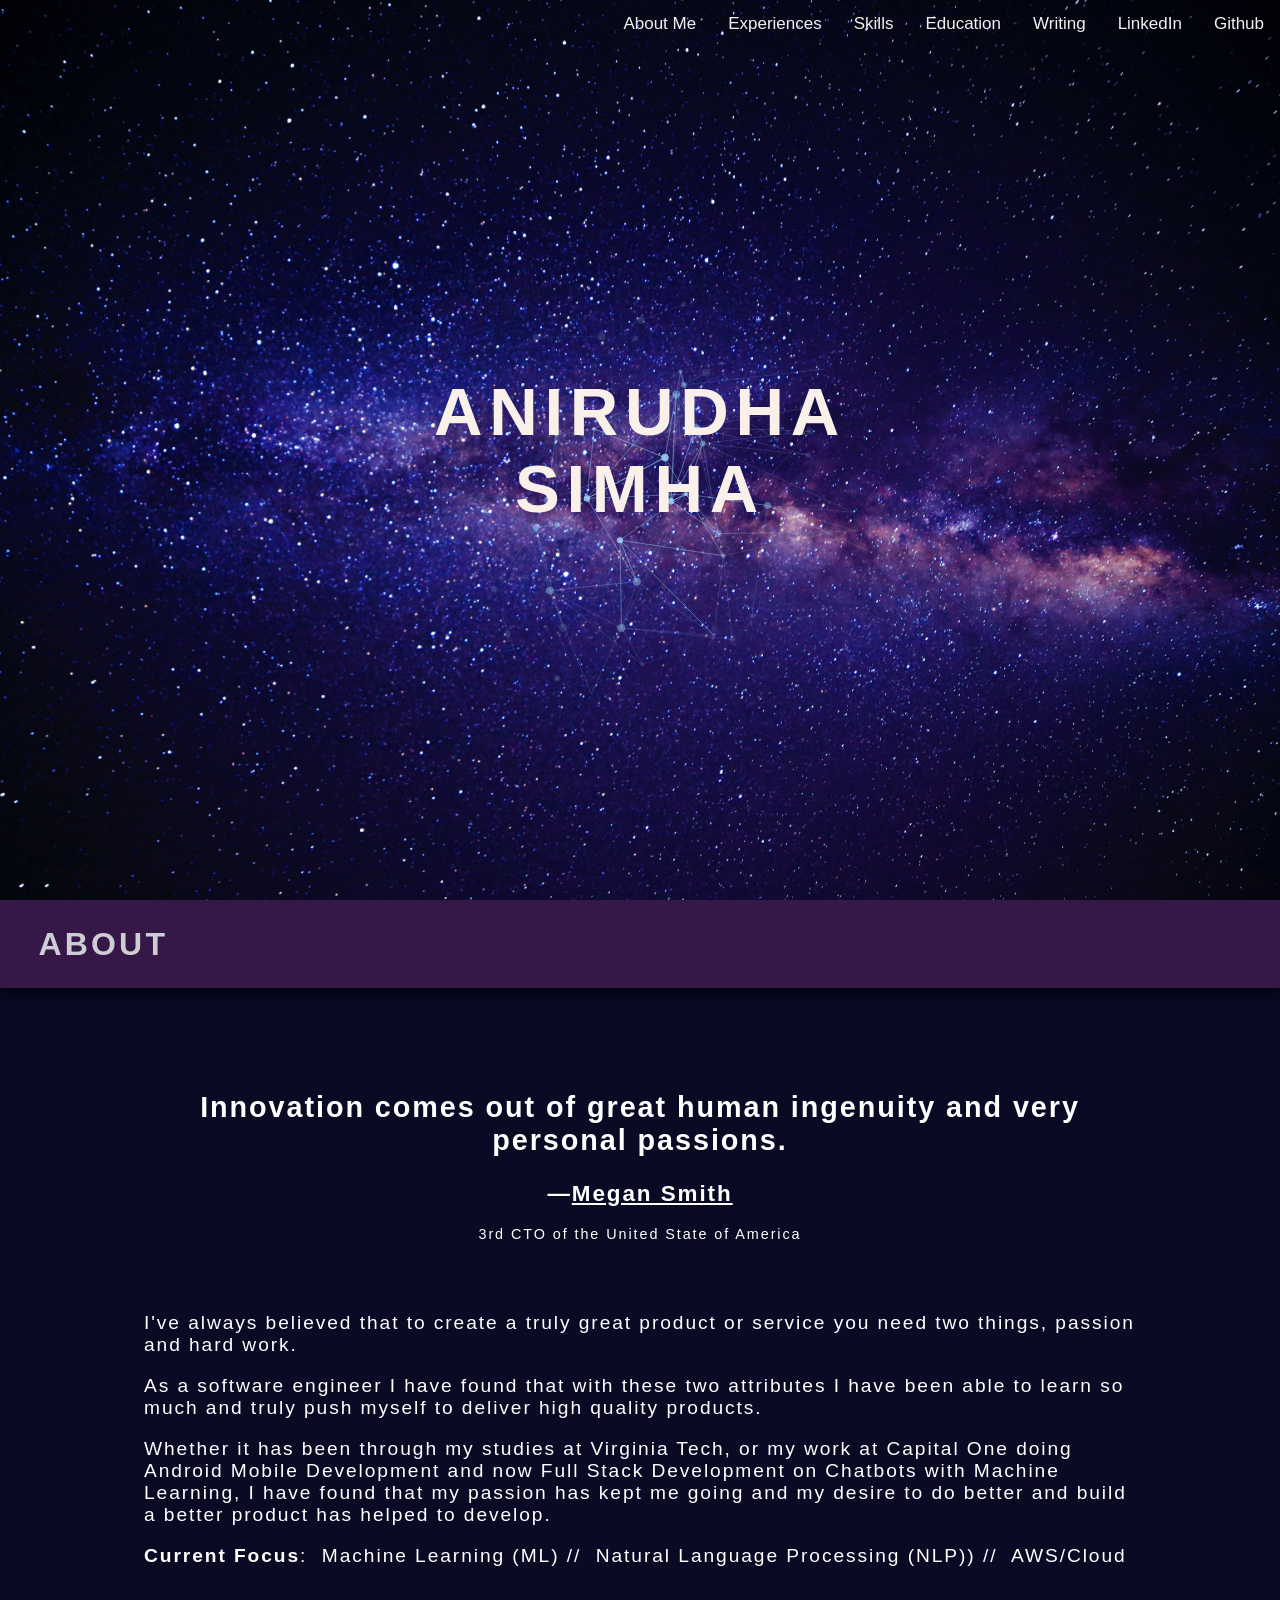
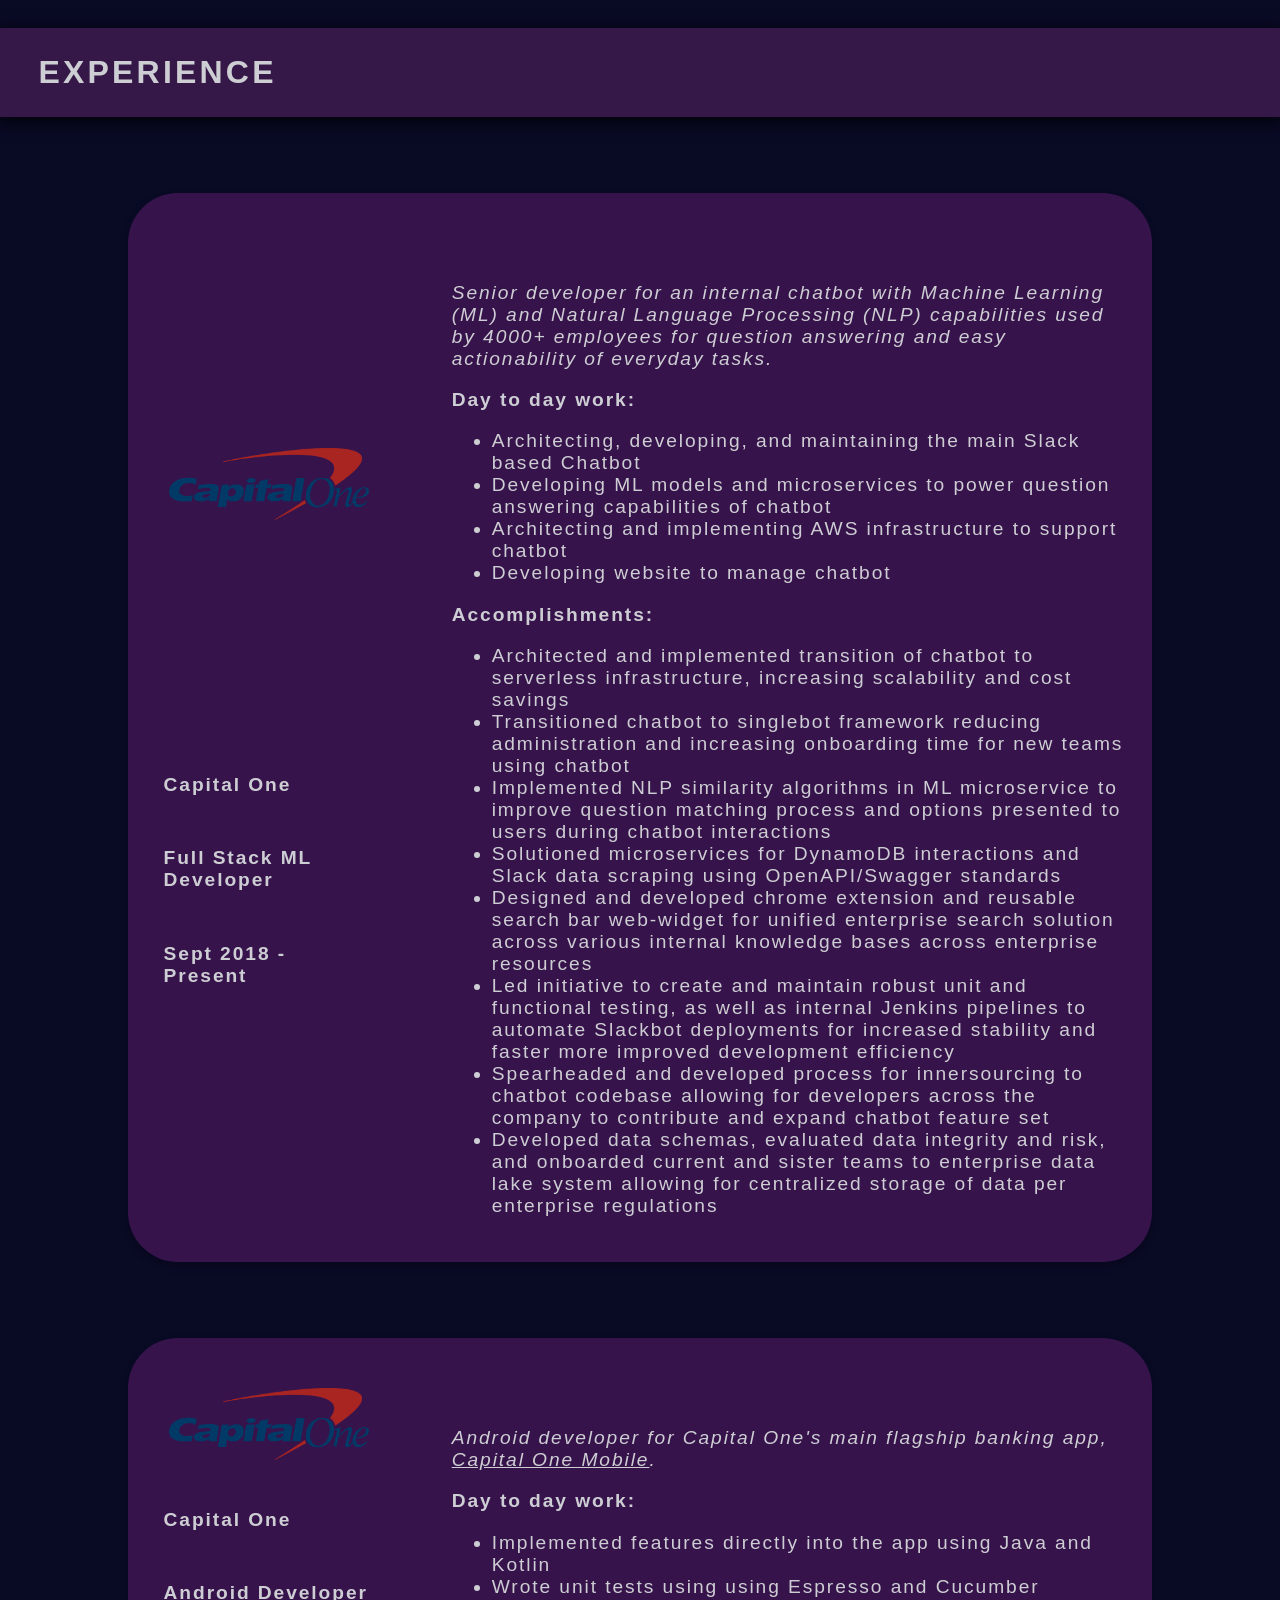
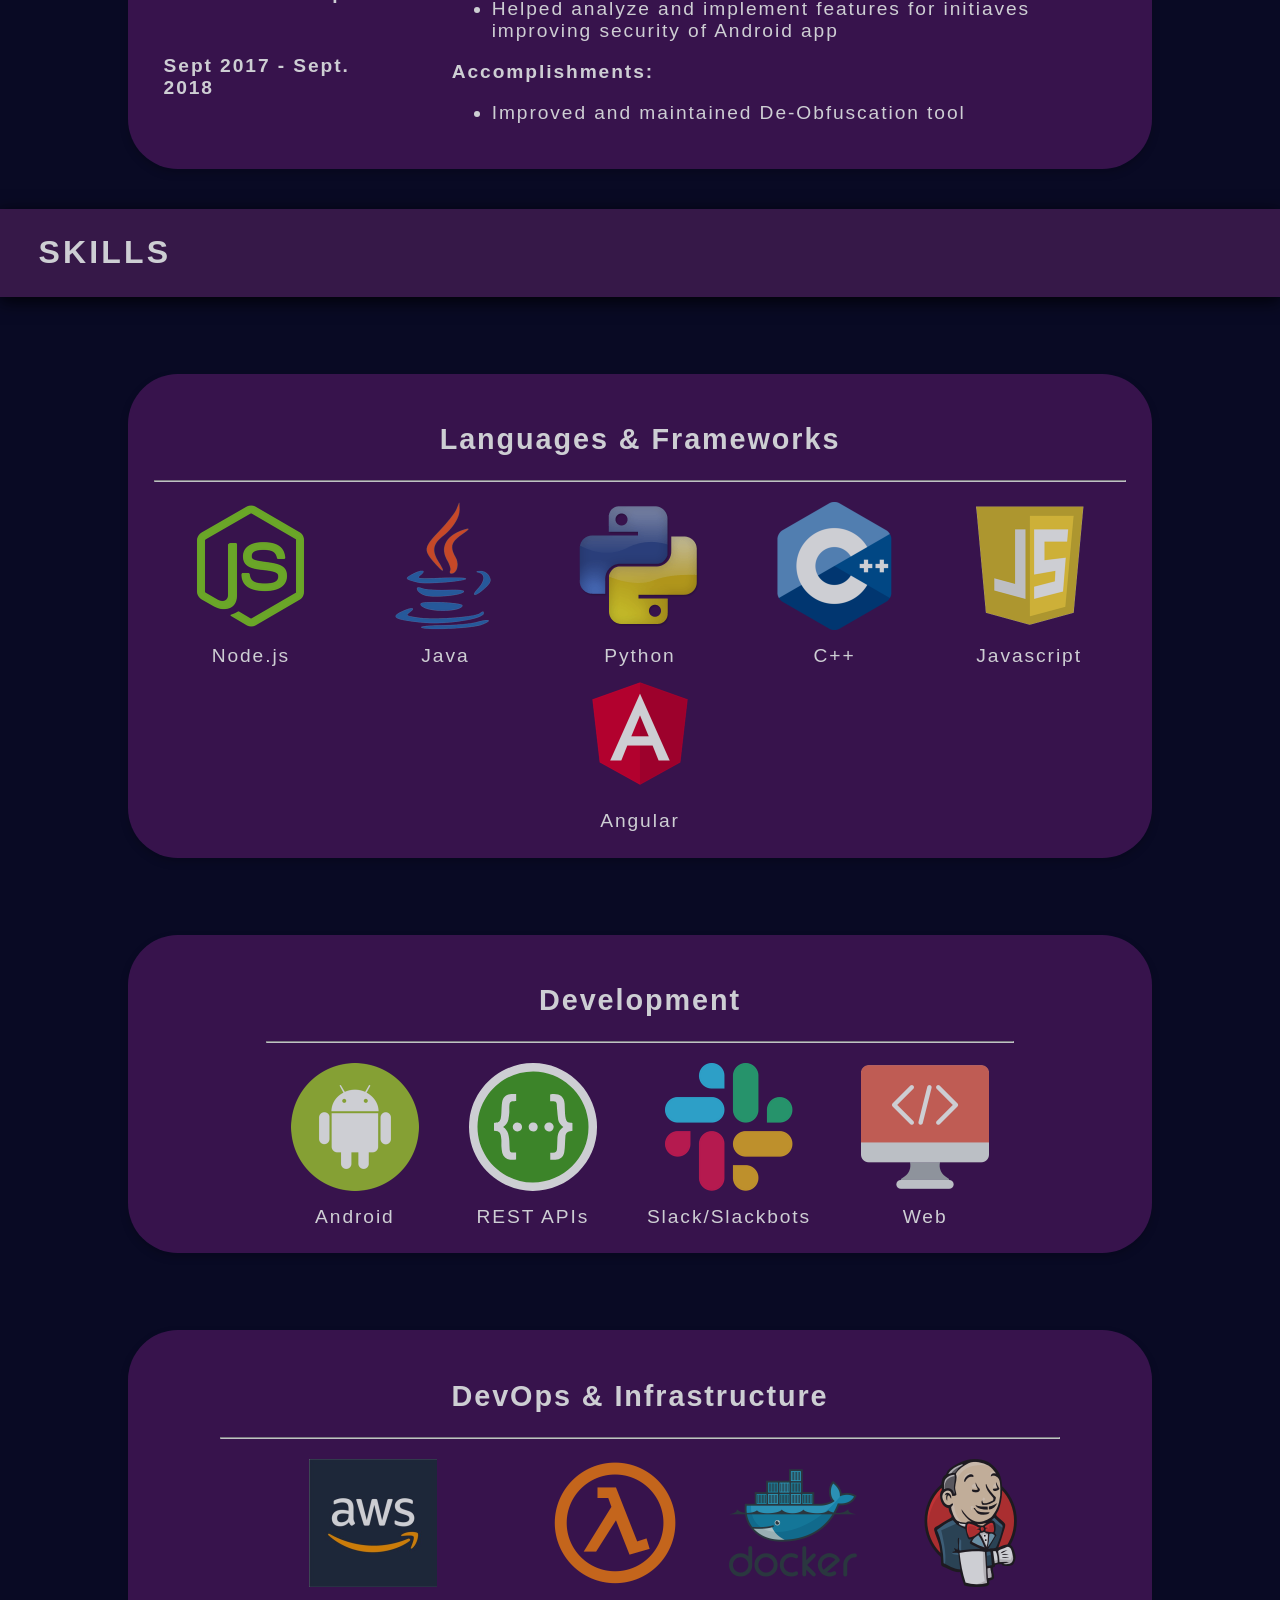
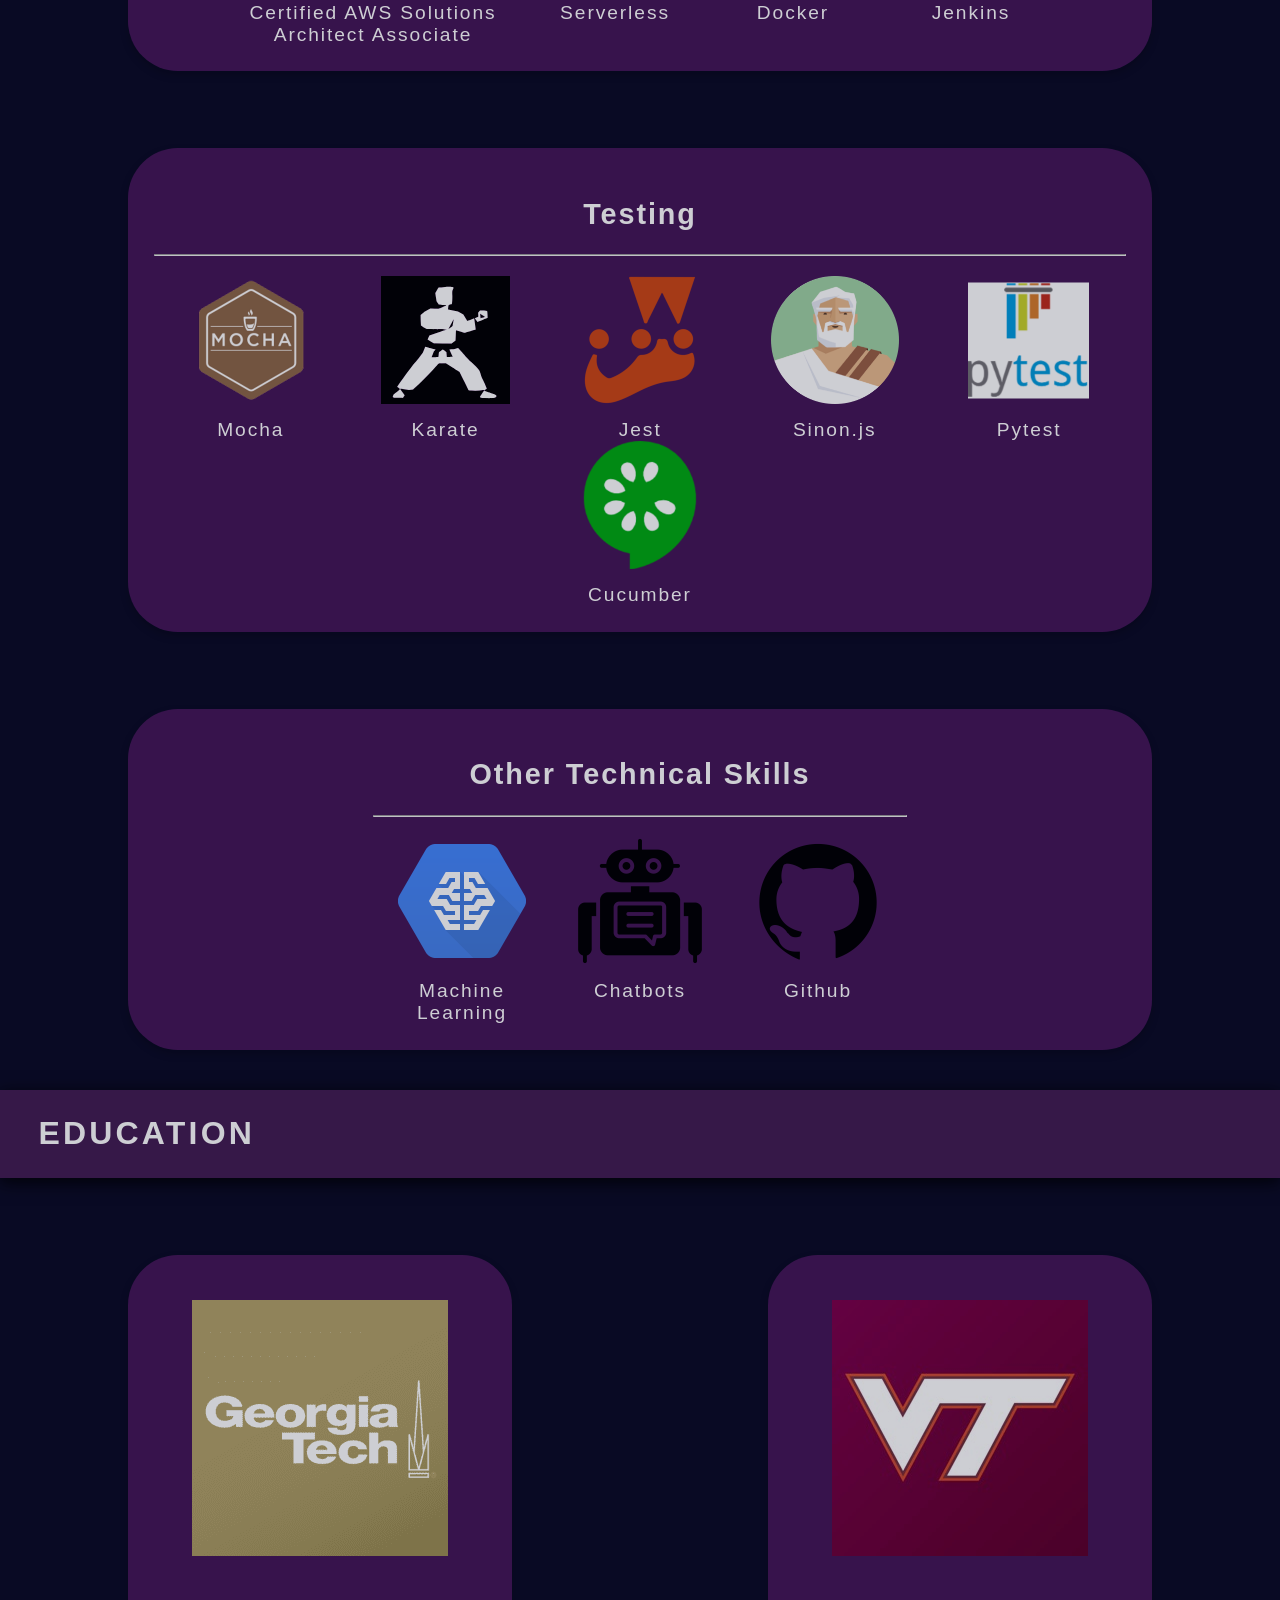
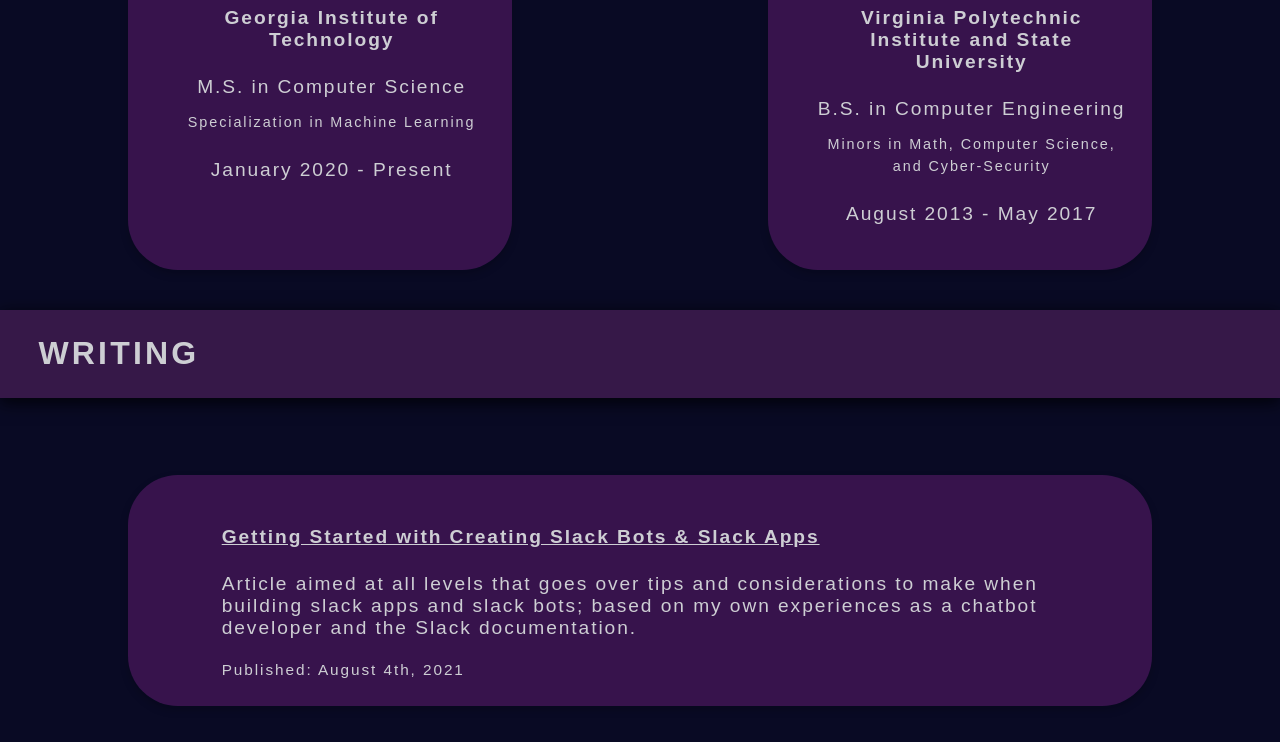
<file: index.html>
<!DOCTYPE html>
<html lang="en" class="no-js">

<head>
    <meta charset="UTF-8"/>
    <meta http-equiv="X-UA-Compatible" content="IE=edge">
    <!--    <meta name="viewport" content="width=device-width, initial-scale=1">-->
    <meta name="viewport" content="user-scalable=no, width=device-width, initial-scale=1.0"/>
    <meta name="apple-mobile-web-app-capable" content="yes"/>
    <meta name="author" content="Anirudha Simha">
    <meta name="description" content="Anirudha Simha's personal website | Software Engineer | M.S. Student">
    <title>Anirudha Simha</title>
    <link rel="shortcut icon" href="./images/favicon.ico">
    <link rel="stylesheet" type="text/css" href="styles/normalize.css"/>
    <link rel="stylesheet" type="text/css" href="styles/main.css"/>
    <link rel="stylesheet" type="text/css" href="styles/component.css"/>
    <!-- <link rel="stylesheet" type="text/css" href="styles/animated_background.css" /> -->
    <link href='http://fonts.googleapis.com/css?family=Raleway:200,400,800' rel='stylesheet' type='text/css'>
    <!--[if IE]>
    <script src="http://html5shiv.googlecode.com/svn/trunk/html5.js"></script>
    <![endif]-->
</head>

<!-- Background color is a steel gray color -->

<body>
<section id="intro">
    <!-- Displaying a cool space space background -->
    <div class=" demo-1">

        <div class="content">
            <div id="large-header" class="large-header">
                <div class="topnav" id="navbar">
                    <a href="#about">About Me</a>
                    <a href="#experience">Experiences</a>
                    <a href="#skills">Skills</a>
                    <a href="#education">Education</a>
                    <a href="#writing">Writing</a>
                    <a href="https://linkedin.com/in/anirudha-simha" target="_blank">LinkedIn</a>
                    <a href="https://github.com/anirudha-simha" target="_blank">Github</a>
                </div>
                <canvas id="demo-canvas"></canvas>

                <h1 class="main-title">Anirudha Simha</h1>
            </div>

        </div>
    </div>
</section>


<!-- <div class="stars" style="z-index: -999;"></div>
<div class="twinkling" style="z-index: -998;"></div> -->

<!-- About Me -->

<section id="about">
    <h1 class=" section-title ">About</h1>
    <div class=" container section-content ">
        <!-- Quote that I belive in -->
        <blockquote style=" color: white; text-align: center; ">
            <h2 class=" quotation ">Innovation comes out of great human ingenuity and very personal passions.</h2>
            <h3>—<a href="https://en.wikipedia.org/wiki/Megan_Smith" target="_blank" style="color: white;">Megan
                Smith</a></h3>
            <sup>3rd CTO of the United State of America</sup>
        </blockquote>
        <br>
        <p style=" color: white; ">
            I've always believed that to create a truly great product or service you need two things, passion and hard
            work.
        </p>
        <p style=" color: white; ">
            As a software engineer I have found that with these two attributes I have been able to learn so much and
            truly push myself to deliver high quality products.
        </p>
        <p style=" color: white; ">
            Whether it has been through my studies at Virginia Tech, or my work at Capital One doing Android Mobile
            Development and now Full Stack Development on Chatbots with Machine Learning, I have found that my passion
            has kept me going and my desire to do better
            and build a better product has helped to develop.
        </p>
        <p style=" color: white; ">
            <strong>Current Focus</strong>:&nbsp;
            <a>Machine Learning (ML)</a>&nbsp;//&nbsp;
            <a>Natural Language Processing (NLP))</a>&nbsp;//&nbsp;
            <a>AWS/Cloud</a>
        </p>
    </div>
</section>

<!-- My Experiences -->

<section id="experience" style=" margin-top: 40px; ">
    <!--        <div class="stars" style="z-index: -999;"></div>-->
    <!--        <div class="twinkling" style="z-index: -998;"></div>-->
    <!-- Header -->
    <h1 class=" section-title ">Experience</h1>

    <!-- Curent Position at Capital One -->
    <div class=" card section-content ">
        <div class=" work-card-image-container ">
            <img class=" work-card-image " src=" images/1280px-Capital_One_logo.svg.png ">
            <div class=work-card-details>
                <h4><b>Capital One</b></h4>
                <h4><b>Full Stack ML Developer</b></h4>
                <h4><b>Sept 2018 - Present</b></h4>
            </div>
        </div>

        <div class=" work-card-content " style=" margin-left: 7%; ">
            <p><br><br><i>Senior developer for an internal chatbot with Machine Learning (ML) and Natural Language
                Processing
                (NLP) capabilities used by 4000+ employees for question answering and easy
                actionability of everyday tasks.</i><br></p>

            <b style=" margin-top: 20px; ">Day to day work:</b>
            <ul>
                <li>Architecting, developing, and maintaining the main Slack based Chatbot</li>
                <li>Developing ML models and microservices to power question answering capabilities
                    of chatbot
                </li>
                <li>Architecting and implementing AWS infrastructure to support chatbot</li>
                <li>Developing website to manage chatbot</li>
            </ul>

            <b style=" margin-top: 20px; ">Accomplishments:</b>
            <ul>
                <li>Architected and implemented transition of chatbot to serverless infrastructure, increasing
                    scalability and cost savings
                </li>
                <li>Transitioned chatbot to singlebot framework reducing administration and increasing onboarding time
                    for new teams using chatbot
                </li>
                <li>Implemented NLP similarity algorithms in ML microservice to improve question matching process and
                    options presented to users during chatbot interactions
                </li>
                <li>Solutioned microservices for DynamoDB interactions and Slack data scraping using OpenAPI/Swagger
                    standards
                </li>
                <li>Designed and developed chrome extension and reusable search bar web-widget for unified enterprise
                    search solution across various internal knowledge bases across enterprise resources
                </li>
                <li>Led initiative to create and maintain robust unit and functional testing, as well as internal
                    Jenkins pipelines to automate Slackbot deployments for increased stability and faster more improved
                    development efficiency
                </li>
                <li>
                    Spearheaded and developed process for innersourcing to chatbot codebase allowing for developers
                    across the company to contribute and expand chatbot feature set
                </li>
                <li>Developed data schemas, evaluated data integrity and risk, and onboarded current and sister teams to
                    enterprise data lake system allowing for centralized storage of data per enterprise regulations
                </li>
            </ul>

        </div>
    </div>

    <!-- Android Position at Capital One -->
    <div class=" card section-content">
        <div class=" work-card-image-container ">
            <img class=" work-card-image " src=" images/1280px-Capital_One_logo.svg.png ">
            <div class=work-card-details>
                <h4><b>Capital One</b></h4>
                <h4><b>Android Developer</b></h4>
                <h4><b>Sept 2017 - Sept. 2018</b></h4>
            </div>
        </div>
        <div class=" work-card-content " style=" margin-left: 7%; ">


            <p><br><br><i>Android developer for Capital One's main flagship banking app, <a style="color: white;"
                                                                                            target="_blank"
                                                                                            href="https://play.google.com/store/apps/details?id=com.konylabs.capitalone&hl=en_US">Capital
                One Mobile</a>.</i><br></p>

            <b style=" margin-top: 20px; ">Day to day work:</b>
            <ul>
                <li>Implemented features directly into the app using Java and Kotlin</li>
                <li>Wrote unit tests using using Espresso and Cucumber</li>
                <li>Helped analyze and implement features for initiaves improving security of Android app</li>
            </ul>

            <b style=" margin-top: 20px; ">Accomplishments:</b>
            <ul>
                <li>Improved and maintained De-Obfuscation tool</li>
            </ul>


        </div>
    </div>


</section>

<section id="skills" style=" margin-top: 40px; ">

    <h1 class=" section-title ">Skills</h1>

    <!-- Languages -->
    <div class="card section-content">
        <div style="width: inherit;text-align: center;overflow: hidden;">
            <h2 style="justify-content: center;">Languages & Frameworks</h4>
                <hr>
                <div class="icons-container">
                    <!-- Node.js  -->
                    <figure class="skills-holder">
                        <img class="skills-icon" src="images/languages/node.jpg">
                        <figcaption>Node.js</figcaption>
                    </figure>

                    <!-- Java -->
                    <figure class="skills-holder">
                        <img class="skills-icon" src=" images/languages/1200px-Java_programming_language_logo.svg.png">
                        <figcaption>Java</figcaption>
                    </figure>

                    <!-- Python -->
                    <figure class="skills-holder">
                        <img class="skills-icon" src=" images/languages/1200px-Python-logo-notext.svg.png">
                        <figcaption>Python</figcaption>
                    </figure>

                    <!-- C++ -->
                    <figure class="skills-holder">
                        <img class="skills-icon" src=" images/languages/306px-ISO_C++_Logo.svg.png">
                        <figcaption>C++</figcaption>
                    </figure>

                    <!-- Javascript -->
                    <figure class="skills-holder">
                        <img class="skills-icon" src="images/languages/d5cdfab0bec790f3e69ca95930cfa7b5.png">
                        <figcaption>Javascript</figcaption>
                    </figure>

                    <!-- Angular -->
                    <figure class="skills-holder">
                        <img class="skills-icon" src="images/languages/angular.png">
                        <figcaption>Angular</figcaption>
                    </figure>
                    <!-- C -->
                    <!-- <figure class="skills-holder
">
                    <img class="skills-icon" src="images/c-programming-569564.webp">
                    <figcaption>C++</figcaption>
                </figure> -->

                </div>
        </div>
    </div>

    <!-- Development Skills -->
    <div class="card section-content">
        <div style="width: inherit;text-align: center;overflow: hidden;">
            <h2 style="justify-content: center;">Development</h4>
                <hr>
                <div class="icons-container">
                    <!-- Android Development  -->
                    <figure class="skills-holder">
                        <img class="skills-icon" src="images/development/android_logo.png">
                        <figcaption>Android</figcaption>
                    </figure>

                    <!-- REST API Development  -->
                    <figure class="skills-holder">
                        <img class="skills-icon" src="images/development/rest_apis.svg">
                        <figcaption>REST APIs</figcaption>
                    </figure>

                    <!-- Slack Development  -->
                    <figure class="skills-holder">
                        <img class="skills-icon" src="images/development/slack-logo-1481728-1254330.png">
                        <figcaption>Slack/Slackbots</figcaption>
                    </figure>

                    <!-- Web Development  -->
                    <figure class="skills-holder">
                        <img class="skills-icon" src="images/development/web-dev.png">
                        <figcaption>Web</figcaption>
                    </figure>


                </div>
        </div>
    </div>

    <!-- Backend, DevOps, and Infrastructure Skills -->
    <div class="card section-content">
        <div style="width: inherit;text-align: center;overflow: hidden;">
            <h2 style="justify-content: center;">DevOps & Infrastructure</h4>
                <hr>
                <div class="icons-container">
                    <!-- AWS  -->
                    <figure class="skills-holder">
                        <img class="skills-icon" src="images/technical_skills/aws.png">
                        <figcaption style="max-width: 256px"> Certified AWS Solutions Architect Associate</figcaption>
                    </figure>

                    <!-- Serverless  -->
                    <figure class="skills-holder">
                        <img class="skills-icon" src="images/aws/AWS_Lambda_logo.png">
                        <figcaption>Serverless</figcaption>
                    </figure>

                    <!-- Docker  -->
                    <figure class="skills-holder">
                        <img class="skills-icon" src="images/technical_skills/docker.png">
                        <figcaption>Docker</figcaption>
                    </figure>

                    <!-- Jenkins  -->
                    <figure class="skills-holder">
                        <img class="skills-icon" src="images/technical_skills/jenkins.png">
                        <figcaption>Jenkins</figcaption>
                    </figure>


                </div>
        </div>
    </div>

    <!-- Testing Skills -->
    <div class="card section-content">
        <div style="width: inherit;text-align: center;overflow: hidden;">
            <h2 style="justify-content: center;">Testing</h4>
                <hr>
                <div class="icons-container">
                    <!-- Unit Development  -->
                    <figure class="skills-holder">
                        <a href="https://mochajs.org" target="_blank">
                            <img class="skills-icon" src="images/testing/mocha.png">
                        </a>
                        <figcaption>Mocha</figcaption>
                    </figure>

                    <!-- ATDD Testing  -->
                    <figure class="skills-holder">
                        <a href="https://github.com/intuit/karate" target="_blank">
                            <img class="skills-icon" src="images/testing/karate-logo.svg"
                                 style="width: auto ;height: 128px;">
                        </a>
                        <figcaption>Karate</figcaption>
                    </figure>

                    <!-- Jest Testing  -->
                    <figure class="skills-holder">
                        <a href="https://jestjs.io/" target="_blank">
                            <img class="skills-icon" src="images/testing/jestlogo.png">
                        </a>
                        <figcaption>Jest</figcaption>
                    </figure>

                    <!-- Sinon  -->
                    <figure class="skills-holder">
                        <a href="https://sinonjs.org/" target="_blank">
                            <img class="skills-icon" src="images/testing/sinon.png"
                                 style="max-width: 128px; max-height: 128px;">
                        </a>
                        <figcaption>Sinon.js</figcaption>
                    </figure>

                    <!-- Pytest  -->
                    <figure class="skills-holder">
                        <a href="https://docs.pytest.org/en/latest/" target="_blank">
                            <img class="skills-icon" src="images/testing/pytest.png">
                        </a>
                        <figcaption>Pytest</figcaption>
                    </figure>

                    <!-- Cucmber  -->
                    <figure class="skills-holder">
                        <a href="https://cucumber.io/" target="_blank">
                            <img class="skills-icon" src="images/testing/cucmber.png"
                                 style="width: 128px; height: 128px;">
                        </a>
                        <figcaption>Cucumber</figcaption>
                    </figure>


                </div>
        </div>
    </div>

    <!-- Other Technical Skills -->
    <div class="card section-content">
        <div style="width: inherit;text-align: center;overflow: hidden;">
            <h2 style="justify-content: center;">Other Technical Skills</h4>
                <hr>
                <div class="icons-container">
                    <!-- Machine Learning  -->
                    <figure class="skills-holder">
                        <img class="skills-icon" src="images/technical_skills/mahcine-learning.png">
                        <figcaption style="max-width: 128px;">Machine Learning</figcaption>
                    </figure>

                    <!-- AWS  -->
                    <figure class="skills-holder">
                        <img class="skills-icon" src="images/technical_skills/chatbot.png">
                        <figcaption>Chatbots</figcaption>
                    </figure>

                    <!-- Github  -->
                    <figure class="skills-holder">
                        <img class="skills-icon" src="images/technical_skills/github.png">
                        <figcaption>Github</figcaption>
                    </figure>
                </div>
        </div>
    </div>


</section>

<section id="education" style=" margin-top: 40px; ">

    <h1 class=" section-title ">Education</h1>
    <div class=" education" style="display: flex">

        <div class=" card section-content" style="flex: 1">
            <figure style="text-align: center">
                <img class="education-logo" src="images/education/gt.jpeg">
                <figcaption style=" margin-left: 7%; ">

                    <h4><b>Georgia Institute of Technology</b></h4>

                    <p>
                        M.S. in Computer Science
                    </p>
                    <sup>Specialization in Machine Learning</sup>

                    <p>January 2020 - Present</p>

                </figcaption>
            </figure>

        </div>

        <div class=" card section-content" style="flex: 1">
            <figure style="text-align: center">
                <img class="education-logo" src="images/education/vt.jpg">
                <figcaption style=" margin-left: 7%; ">

                    <h4><b>Virginia Polytechnic Institute and State University</b></h4>

                    <p>B.S. in Computer Engineering</p>
                    <sup>Minors in Math, Computer Science, and Cyber-Security</sup>

                    <p>August 2013 - May 2017</p>

                </figcaption>
            </figure>

        </div>
    </div>


</section>

<!-- My Experiences -->

<section id="writing" style=" margin-top: 40px; ">

    <!-- Header -->
    <h1 class=" section-title ">Writing</h1>

    <!-- Android Position at Capital One -->
    <div class=" card section-content">
        <div class=" work-card-content " style=" margin-left: 7%; ">

            <h4><a style="color: white;"
                   target="_blank"
                   href="https://www.capitalone.com/tech/software-engineering/6-considerations-for-building-slack-apps/">Getting
                Started with Creating Slack Bots & Slack Apps</a></h4>
            <p>Article aimed at all levels that goes over tips and considerations to make when building slack apps and
                slack bots; based on my own experiences as a chatbot developer and the Slack documentation.</p>
            <small>Published: August 4th, 2021</small>

        </div>
    </div>


</section>

<!-- /container -->
<br>
<br>
<script src=" scripts/TweenLite.min.js "></script>
<script src=" scripts/EasePack.min.js "></script>
<script src=" scripts/rAF.js "></script>
<script src=" scripts/animated_lines.js "></script>
<!--    <script src=" ./index.js "></script>-->
</body>

</html>
</file>
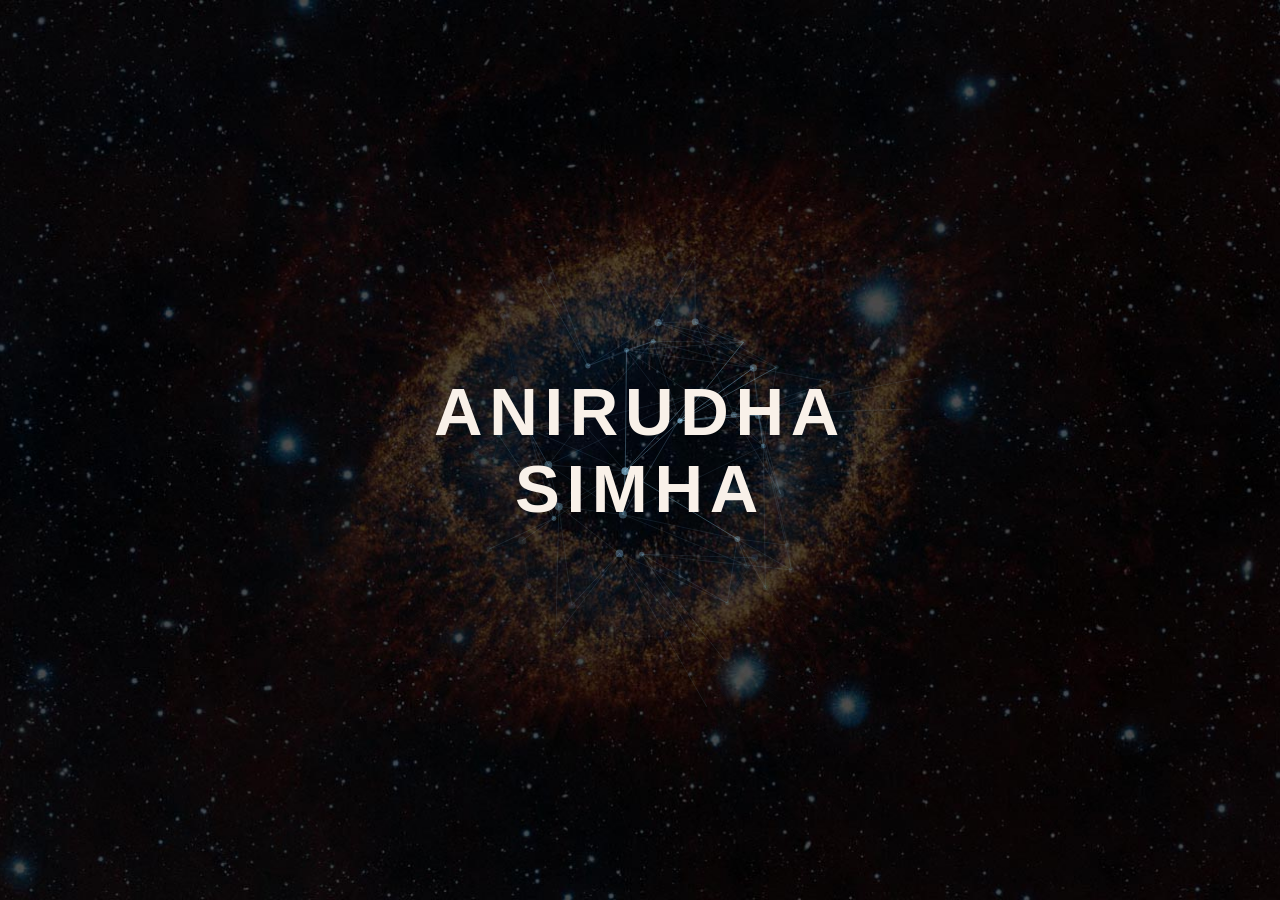
<file: src/index.html>
<!DOCTYPE html>
<html lang="en" class="no-js">

<head>
	<meta charset="UTF-8" />
	<meta http-equiv="X-UA-Compatible" content="IE=edge">
	<meta name="viewport" content="width=device-width, initial-scale=1">
	<title>Anirudha Simha</title>
	<meta name="description" content="Personal Website by Anirudha Simha" />
	<link rel="shortcut icon" href="../favicon.ico">
	<link rel="stylesheet" type="text/css" href="styles/normalize.css" />
	<link rel="stylesheet" type="text/css" href="styles/space_background.css" />
	<link rel="stylesheet" type="text/css" href="styles/component.css" />
	<link href='http://fonts.googleapis.com/css?family=Raleway:200,400,800' rel='stylesheet' type='text/css'>
	<!--[if IE]>
		<script src="http://html5shiv.googlecode.com/svn/trunk/html5.js"></script>
		<![endif]-->
</head>

<body>
    <!-- Displaying a cool space space background -->
	<div class="container demo-1">
		<div class="content">
			<div id="large-header" class="large-header">
				<canvas id="demo-canvas"></canvas>
				<h1 class="main-title">Anirudha Simha</h1>
			</div>

		</div><!-- /container -->
		<script src="scripts/TweenLite.min.js"></script>
		<script src="scripts/EasePack.min.js"></script>
		<script src="scripts/rAF.js"></script>
		<script src="scripts/space_background.js"></script>
</body>

</html>
</file>
<file: styles/main.css>
.large-header {
    position: relative;
    width: 100%;
    background: #111;
    overflow: hidden;
    background-size: cover;
    background-position: center center;
    z-index: 1;
}

.demo .large-header {
    background-image: url("https://s3-us-west-2.amazonaws.com/s.cdpn.io/499416/demo-bg.jpg");
}

.main-title {
    position: absolute;
    margin: 0;
    padding: 0;
    color: #f9f1e9;
    text-align: center;
    top: 50%;
    left: 50%;
    -webkit-transform: translate3d(-50%, -50%, 0);
    transform: translate3d(-50%, -50%, 0);
}

.demo .main-title {
    text-transform: uppercase;
    font-size: 4.2em;
    letter-spacing: 0.1em;
}

.main-title .thin {
    font-weight: 200;
}

@media only screen and (max-width: 768px) {
    .demo .main-title {
        font-size: 3em;
    }
}

body {
    background-color: #090a24;
}


/* Add a black background color to the top navigation */

.topnav {
    /* background-color: #333; */
    overflow: hidden;
    float: right;
}

/* The sticky class is added to the navbar with JS when it reaches its scroll position */
.sticky {
    position: fixed;
    top: 0;
    width: 100%;
}

/* Add some top padding to the page content to prevent sudden quick movement (as the navigation bar gets a new position at the top of the page (position:fixed and top:0) */
.sticky + .content {
    padding-top: 60px;
}


/* Style the links inside the navigation bar */

.topnav a {
    float: left;
    color: #f2f2f2;
    text-align: center;
    padding: 14px 16px;
    text-decoration: none;
    font-size: 17px;
    display: block;
}


/* Change the color of links on hover */

.topnav a:hover {
    background-color: #ddd;
    color: black;
}


/* Add a color to the active/current link */

.topnav a.active {
    background-color: #4caf50;
    color: white;
}

.section-content {
    padding: 1%;
    margin-left: 10%;
    margin-right: 10%;
    font-size: 1.2em;
    letter-spacing: 0.1em;
    margin-top: 6%;
}

.section-title {
    background-color: #421c52;
    padding: 2%;
    color: white;
    text-transform: uppercase;
    letter-spacing: 0.1em;
    margin: 0px;
    padding-left: 3%;
    opacity: 80%;
    box-shadow: 0 4px 16px 0 rgba(0, 0, 0);
}

.card {
    /* Add shadows to create the "card" effect */
    display: flex;
    justify-content: space-evenly;
    flex-flow: row wrap;
    box-shadow: 0 4px 8px 0 rgba(0, 0, 0, 0.2);
    transition: 0.3s;
    padding: 2%;
    background-color: rgb(67, 22, 87);
    color: white;
    border-radius: 50px;
    opacity: 80%;
}


/* On mouse-over, add a deeper shadow */

.card:hover {
    box-shadow: 0 16px 32px 0 rgb(0, 0, 0);
    transform: scale(1.05);
    opacity: 100%;
    z-index: 555555 !important;

}


/* Add some padding inside the card container */

.container {
    padding: 2px 16px;
}

.work-card-image {
    height: auto;
    max-width: 200px;
    object-fit: contain;
    padding: 5px;
}

.work-card-image-container {
    display: flex;
    flex-flow: column wrap;
    justify-content: space-evenly;
    margin-right: 10px;
    margin-left: 10px;
    flex: 1;
}

.work-card-details {
    display: flex;
    flex-flow: column wrap;
    justify-content: space-evenly;
    flex-wrap: wrap;
}

.work-card-content {
    flex: 4;
}

.skills-holder {
    text-align: center;
    margin-left: 25px;
    margin-right: 25px;
    flex-grow: 1;
    /* margin: 10px; */
}

.skills-icon {
    width: 128px;
    height: 128px;
    margin-bottom: 10px;
}

.icons-container {
    margin-top: 20px;
    display: flex;
    justify-content: center;
    flex-flow: row wrap;
}

.education-logo {
    /*max-width: 50%;*/
    max-height: 50%;
    object-fit: contain;
    margin: 20px;
}

/* SCROLL BAR */


/* width */

::-webkit-scrollbar {
    width: 10px;
}


/* Track */

::-webkit-scrollbar-track {
    box-shadow: inset 0 0 5px #333;
    border-radius: 10px;
}


/* Handle */

::-webkit-scrollbar-thumb {
    opacity: 10%;
    background: #421c52;
    border-radius: 10px;
}

.education {
    display: flex;
    justify-content: space-around;
    flex-direction: row
}

/*For Mobile devices*/
@media screen and (max-width: 480px) {
    .education {
        display: flex;
        justify-content: space-between;
        flex-direction: column
    }

    .card:hover {
        box-shadow: 0 16px 32px 0 rgb(0, 0, 0);
        transform: scale(1.05);
        opacity: 100%;
        z-index: 555555 !important;
        margin-top: 15%;
        margin-bottom: 15%;
    }
}
</file>
<file: styles/component.css>
/* Header */

.large-header {
    position: relative;
    width: 100%;
    background: #333;
    overflow: hidden;
    background-size: cover;
    background-position: center center;
    z-index: 1;
}

.demo-1 .large-header {
    background-image: url('../images/pexels-photo-110854.jpeg');
    background-size: cover;
}

.main-title {
    position: absolute;
    margin: 0;
    padding: 0;
    color: #f9f1e9;
    text-align: center;
    top: 50%;
    left: 50%;
    -webkit-transform: translate3d(-50%, -50%, 0);
    transform: translate3d(-50%, -50%, 0);
}

.demo-1 .main-title {
    text-transform: uppercase;
    font-size: 4.2em;
    letter-spacing: 0.1em;
}

.main-title .thin {
    font-weight: 200;
}

@media only screen and (max-width: 768px) {
    .demo-1 .main-title {
        font-size: 3em;
    }
}
</file>
<file: src/styles/space_background.css>
.large-header {
    position: relative;
    width: 100%;
    background: #111;
    overflow: hidden;
    background-size: cover;
    background-position: center center;
    z-index: 1;
 }
 
 .demo .large-header {
    background-image: url("https://s3-us-west-2.amazonaws.com/s.cdpn.io/499416/demo-bg.jpg");
 }
 
 .main-title {
    position: absolute;
    margin: 0;
    padding: 0;
    color: #F9F1E9;
    text-align: center;
    top: 50%;
    left: 50%;
    -webkit-transform: translate3d(-50%, -50%, 0);
    transform: translate3d(-50%, -50%, 0);
 }
 
 .demo .main-title {
    text-transform: uppercase;
    font-size: 4.2em;
    letter-spacing: 0.1em;
 }
 
 .main-title .thin {
    font-weight: 200;
 }
 
 @media only screen and (max-width: 768px) {
    .demo .main-title {
       font-size: 3em;
    }
 }
</file>
<file: src/styles/component.css>
/* Header */
.large-header {
	position: relative;
	width: 100%;
	background: #333;
	overflow: hidden;
	background-size: cover;
	background-position: center center;
	z-index: 1;
}

.demo-1 .large-header {
	background-image: url('../images/space_background.jpg');
}

.main-title {
	position: absolute;
	margin: 0;
	padding: 0;
	color: #f9f1e9;
	text-align: center;
	top: 50%;
	left: 50%;
	-webkit-transform: translate3d(-50%,-50%,0);
	transform: translate3d(-50%,-50%,0);
}

.demo-1 .main-title, 
.demo-3 .main-title {
	text-transform: uppercase;
	font-size: 4.2em;
	letter-spacing: 0.1em;
}

.demo-2 .main-title {
	font-family: 'Clicker Script', cursive;
	font-weight: normal;
	font-size: 8em;
	padding-left: 10px;
	text-shadow: 2px 2px 4px rgba(0,0,0,0.4);
}


.main-title .thin {
	font-weight: 200;
}

@media only screen and (max-width : 768px) {
	.demo-1 .main-title {
		font-size: 3em;
	}

}
</file>
<file: styles/animated_background.css>
/* ============================================================================================== 
SED Innovations
https://sed.am
https://mkrtchyan.ga
================================================================================================= */

* {
    margin: 0;
    padding: 0;
}

header {
    background-color: rgba(33, 33, 33, 0.9);
    color: #ffffff;
    display: block;
    font: 14px/1.3 Arial, sans-serif;
    height: 50px;
    position: relative;
    z-index: 5;
    background-repeat: repeat;
}

h2 {
    margin-top: 30px;
    text-align: center;
}

header h2 {
    font-size: 22px;
    margin: 0 auto;
    padding: 10px 0;
    width: 80%;
    text-align: center;
}

header a,
a:visited {
    text-decoration: none;
    color: #fcfcfc;
}

@keyframes move-twink-back {
    from {
        background-position: 0 0;
    }
    to {
        background-position: -10000px 5000px;
    }
}

@-webkit-keyframes move-twink-back {
    from {
        background-position: 0 0;
    }
    to {
        background-position: -10000px 5000px;
    }
}

@-moz-keyframes move-twink-back {
    from {
        background-position: 0 0;
    }
    to {
        background-position: -10000px 5000px;
    }
}

@-ms-keyframes move-twink-back {
    from {
        background-position: 0 0;
    }
    to {
        background-position: -10000px 5000px;
    }
}

@keyframes move-clouds-back {
    from {
        background-position: 0 0;
    }
    to {
        background-position: 10000px 0;
    }
}

@-webkit-keyframes move-clouds-back {
    from {
        background-position: 0 0;
    }
    to {
        background-position: 10000px 0;
    }
}

@-moz-keyframes move-clouds-back {
    from {
        background-position: 0 0;
    }
    to {
        background-position: 10000px 0;
    }
}

@-ms-keyframes move-clouds-back {
    from {
        background-position: 0;
    }
    to {
        background-position: 10000px 0;
    }
}

.stars,
.twinkling,
.clouds {
    position: absolute;
    top: 0;
    left: 0;
    right: 0;
    bottom: 0;
    width: 100%;
    height: 100%;
    display: block;
}

.stars {
    background: #000 url(http://www.script-tutorials.com/demos/360/images/stars.png) repeat top center;
    z-index: 0;
}

.twinkling {
    background: transparent url(http://www.script-tutorials.com/demos/360/images/twinkling.png) repeat top center;
    z-index: 1;
    -moz-animation: move-twink-back 200s linear infinite;
    -ms-animation: move-twink-back 200s linear infinite;
    -o-animation: move-twink-back 200s linear infinite;
    -webkit-animation: move-twink-back 200s linear infinite;
    animation: move-twink-back 200s linear infinite;
}

.clouds {
    background: transparent url(http://www.script-tutorials.com/demos/360/images/clouds3.png) repeat top center;
    z-index: 3;
    -moz-animation: move-clouds-back 200s linear infinite;
    -ms-animation: move-clouds-back 200s linear infinite;
    -o-animation: move-clouds-back 200s linear infinite;
    -webkit-animation: move-clouds-back 200s linear infinite;
    animation: move-clouds-back 200s linear infinite;
}
</file>
